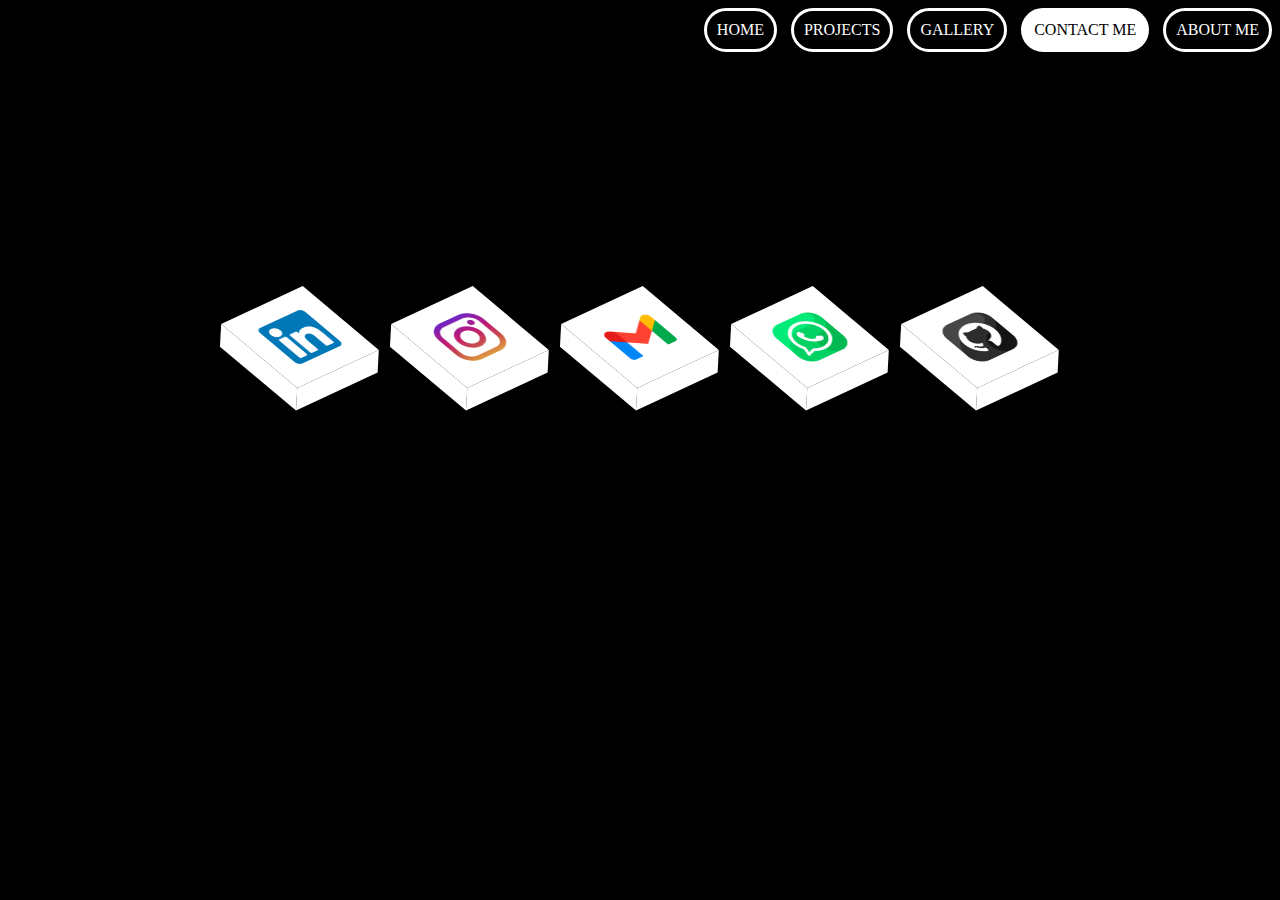
<file: contact.html>
<html>
    <link rel="stylesheet" href="contact.css">
    <body>
        <div class="nav">
            <div class="Home">HOME</div>
            <div class="proj">PROJECTS</div>
            <div class="pics">GALLERY</div>
            <div class="ABOUT">CONTACT ME</div>
            <div class="me">ABOUT ME</div>
        </div>
        <div class="social">
            <a href="https://www.linkedin.com/in/shobhit-singh-632045195/" target="_blank"><img src="in.png" width="50px"></a>
            <a href="scan.jpg" target="_blank"><img src="insta.png" width="50px"></a>
            <a href="mailto:shobhitsingh25032003@gmail.com" target="_blank"><img src="gmail.png" width="50px"></a>
            <a href="whatscan.jpg" target="_blank"><img src="whatsapp.png" width="50px"></a>
            <a href="https://github.com/IITianShobhitsingh" target="_blank"><img src="github.png" width="50px"></a>
        </div>
        <script src="pics.js"></script>
    </body>
</html>
</file>
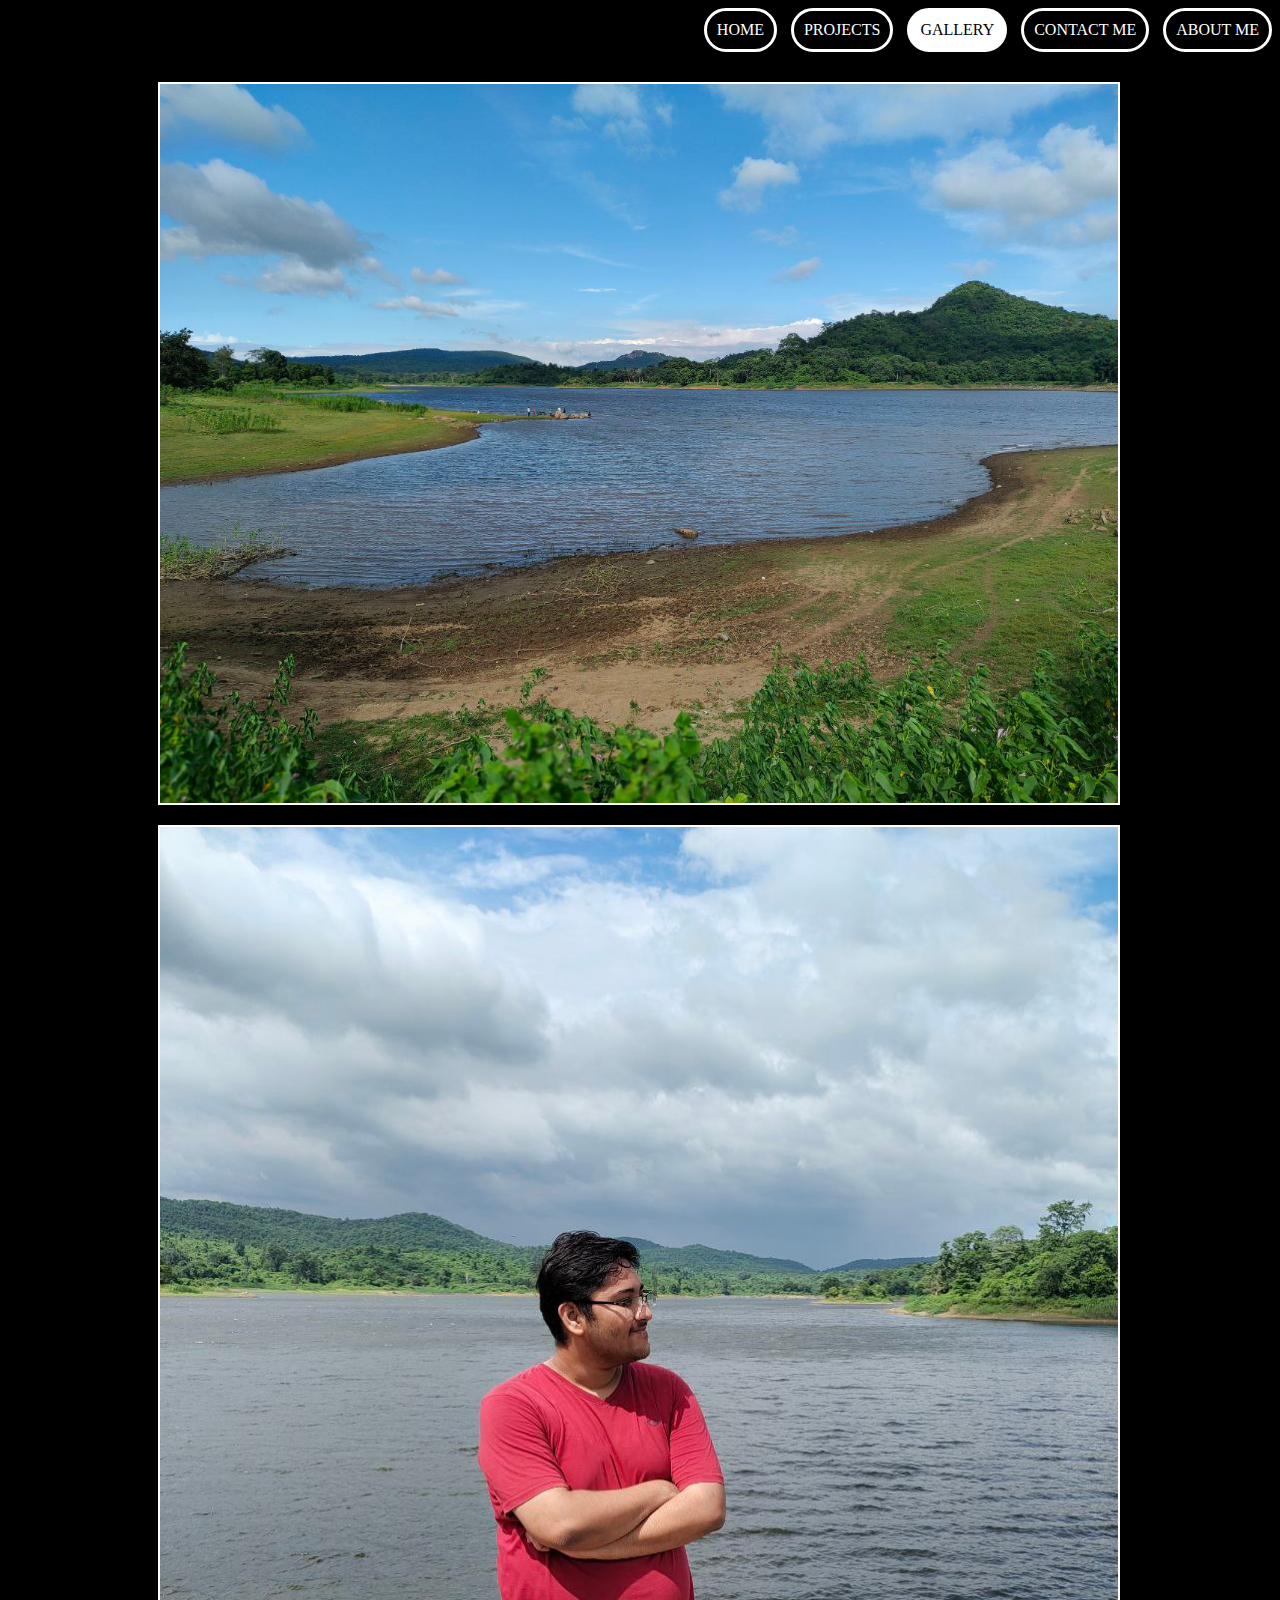
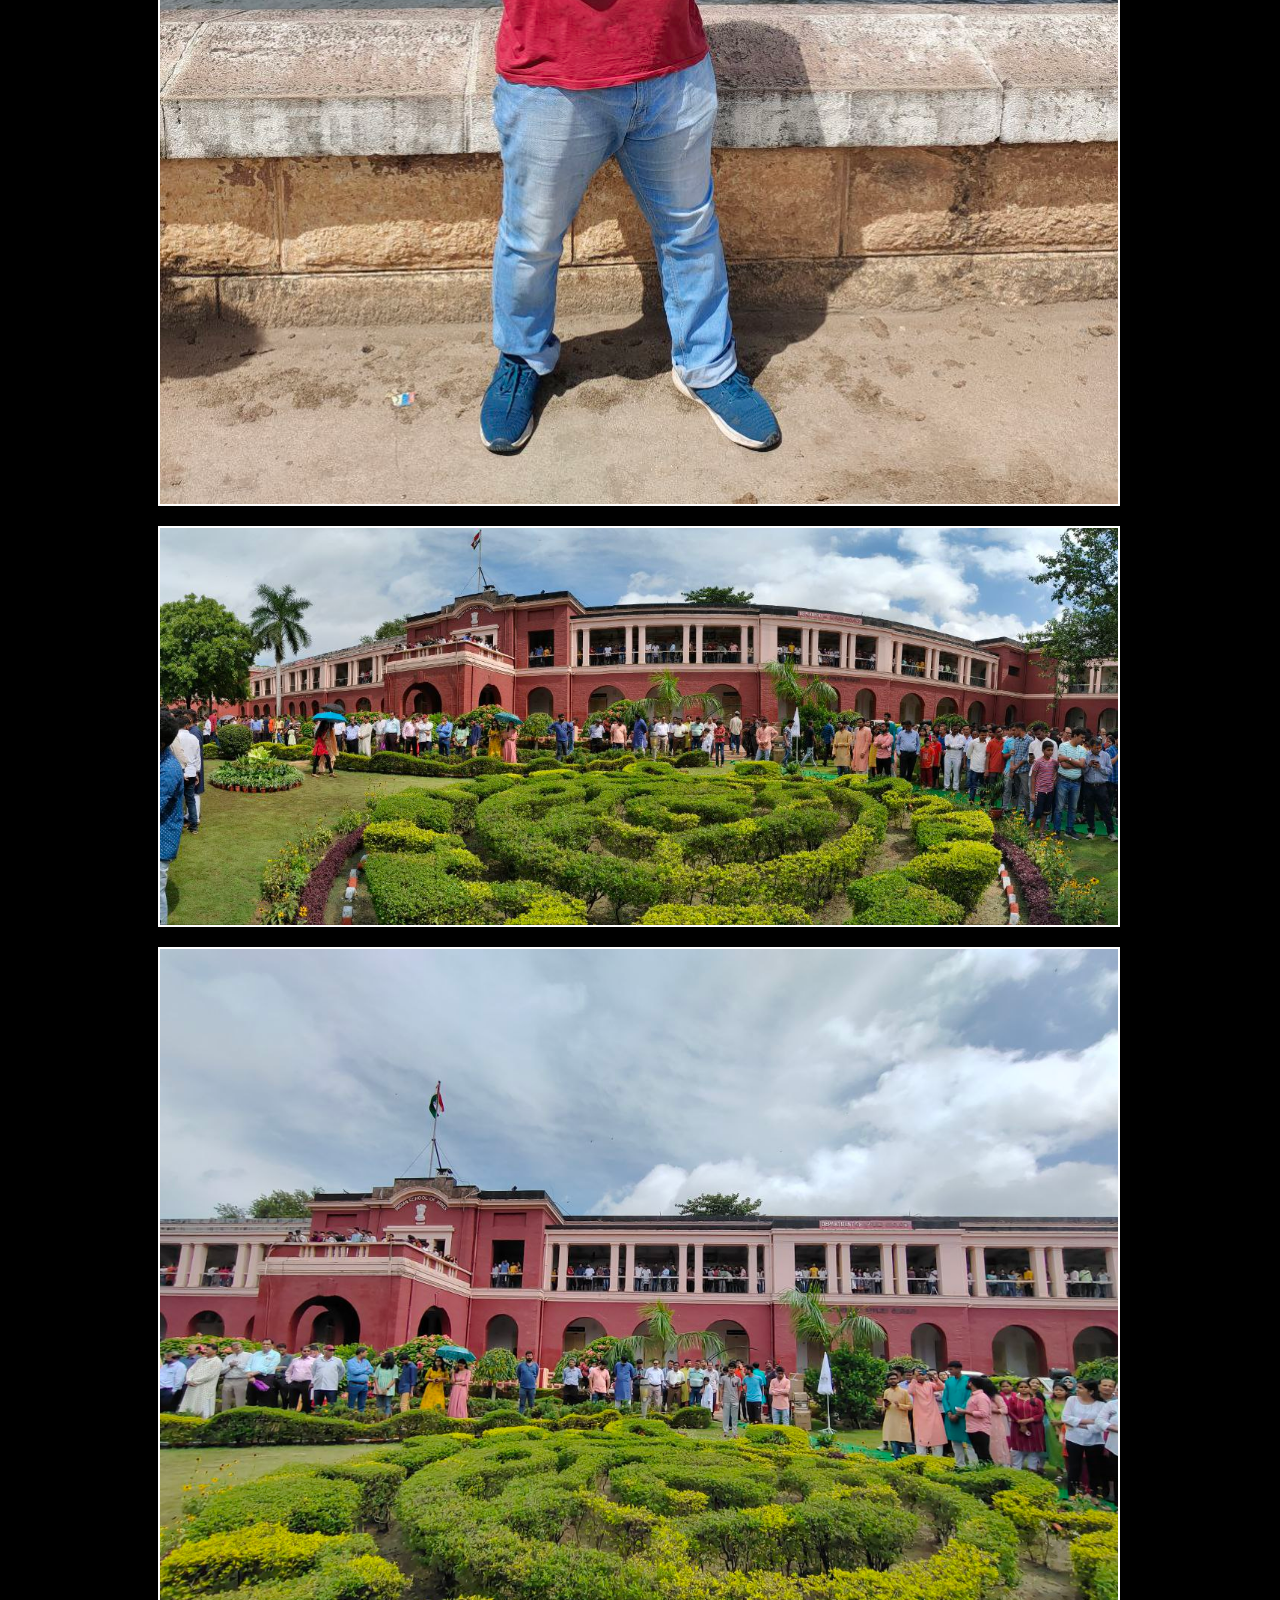
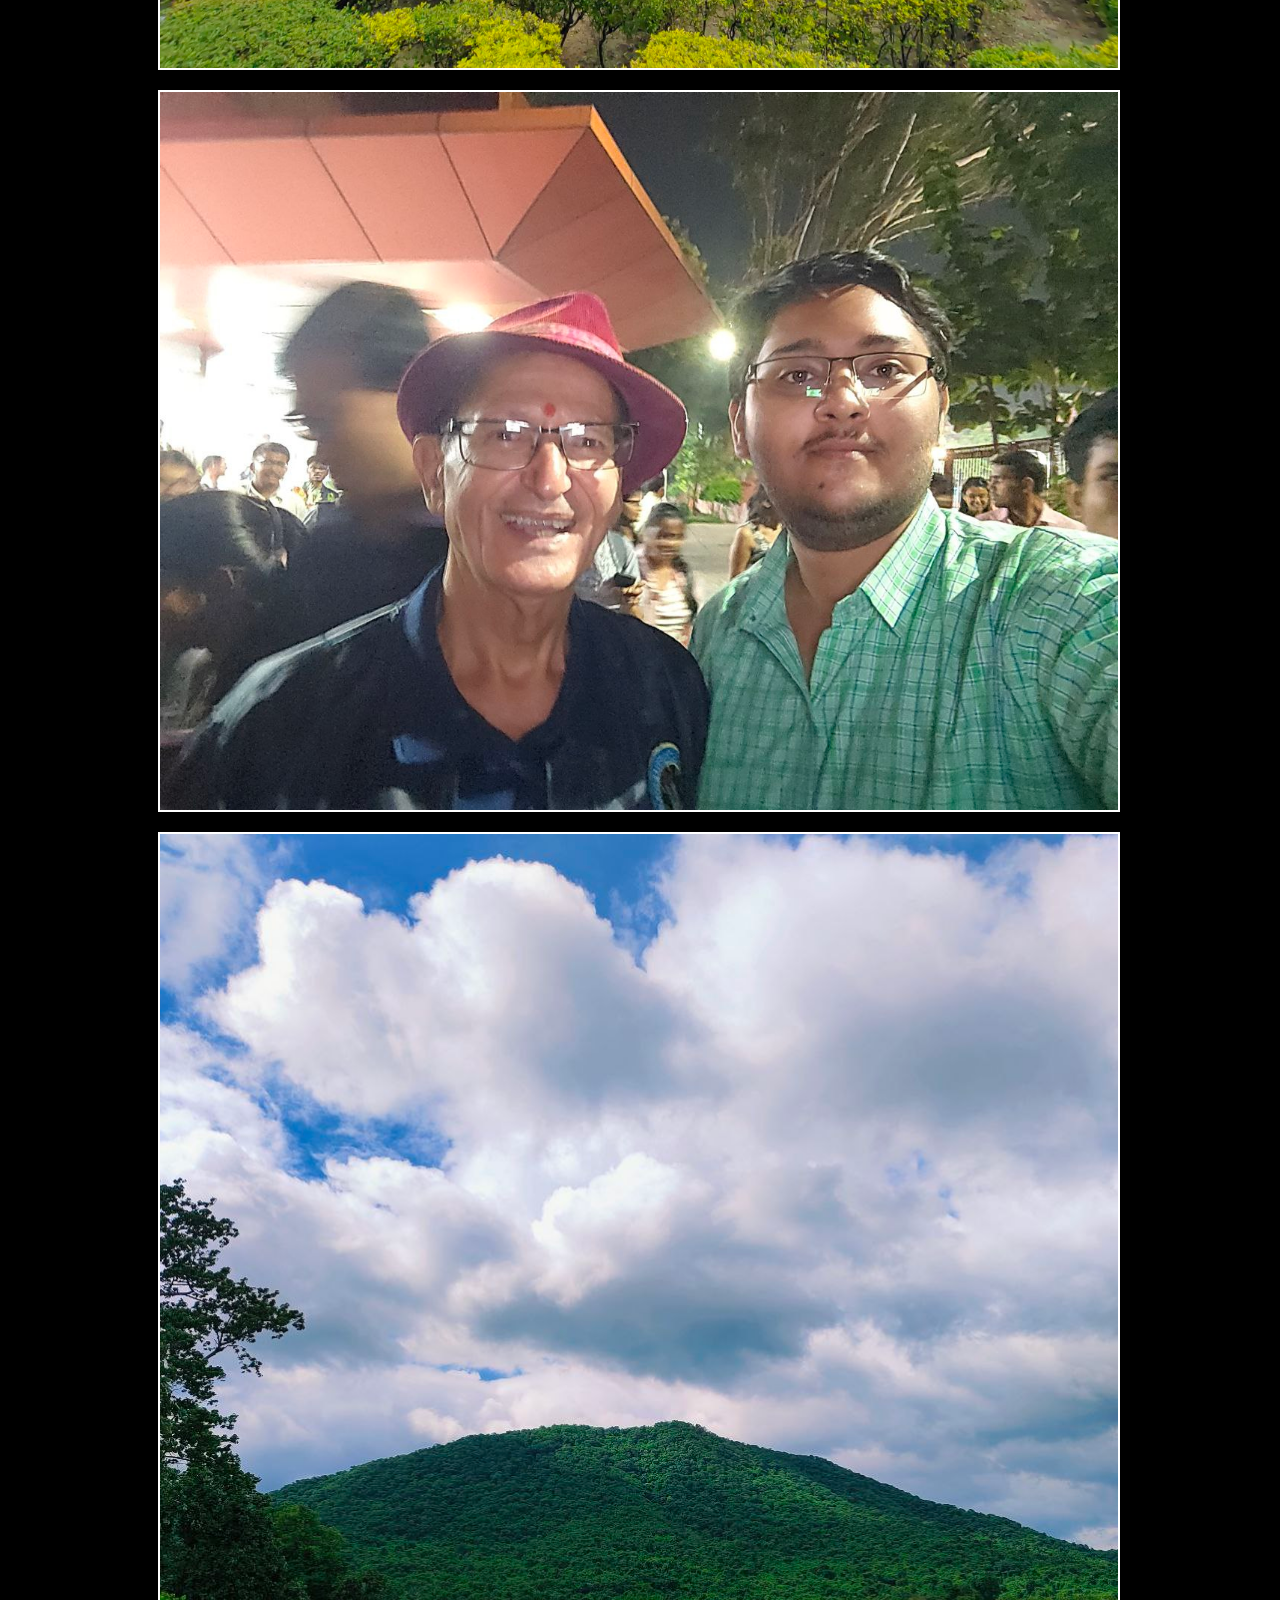
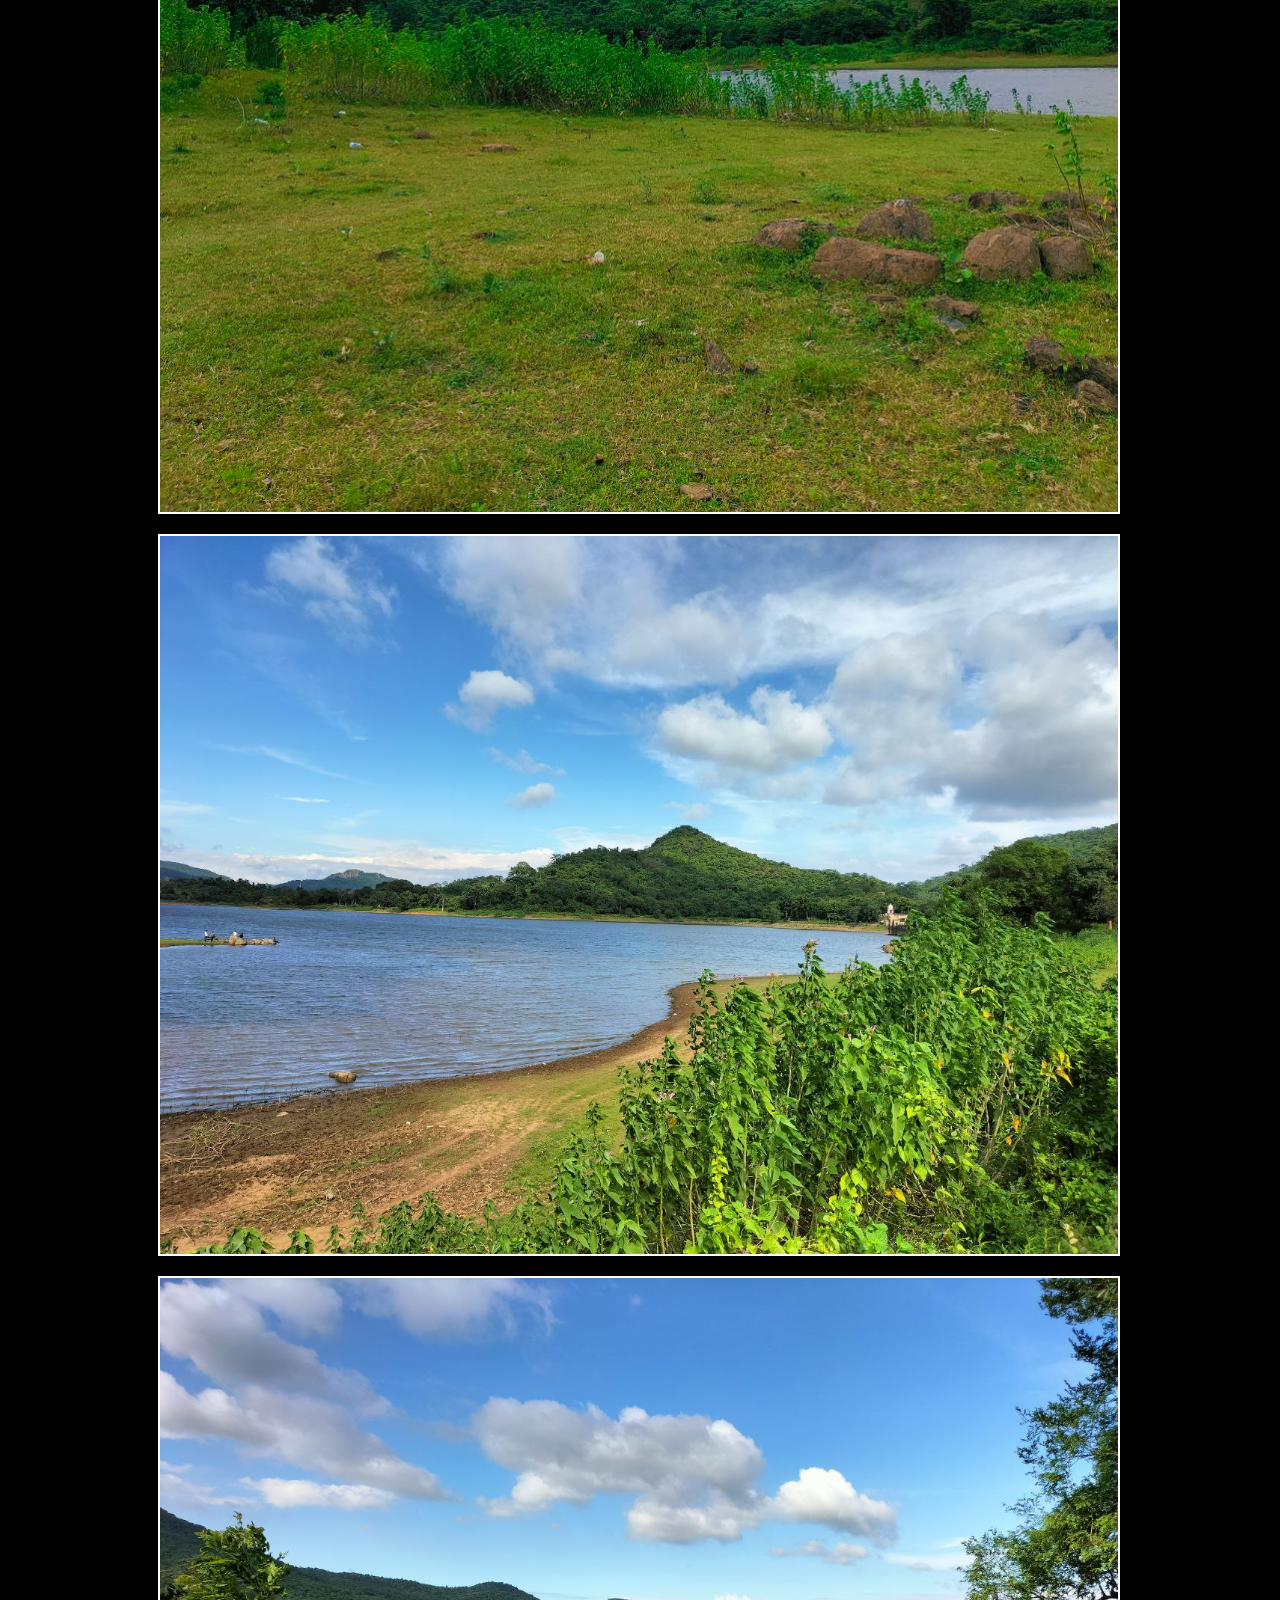
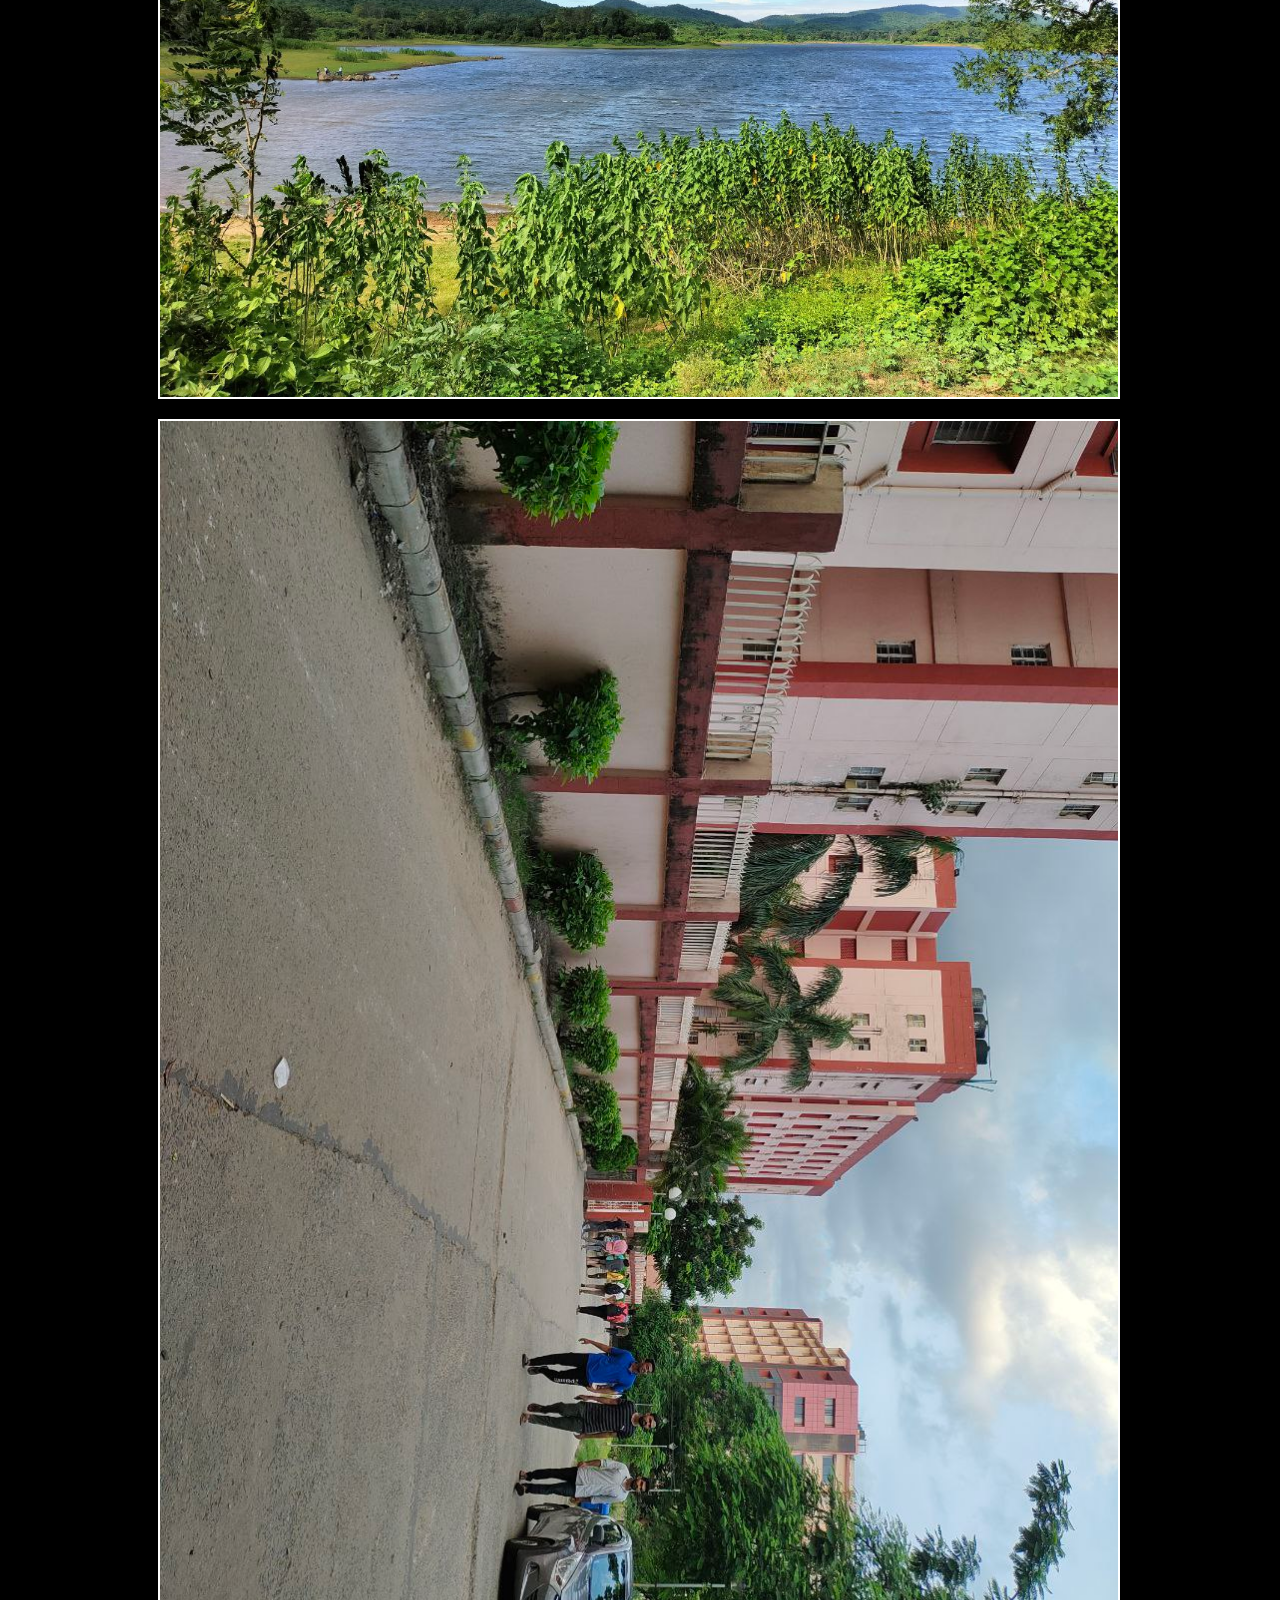
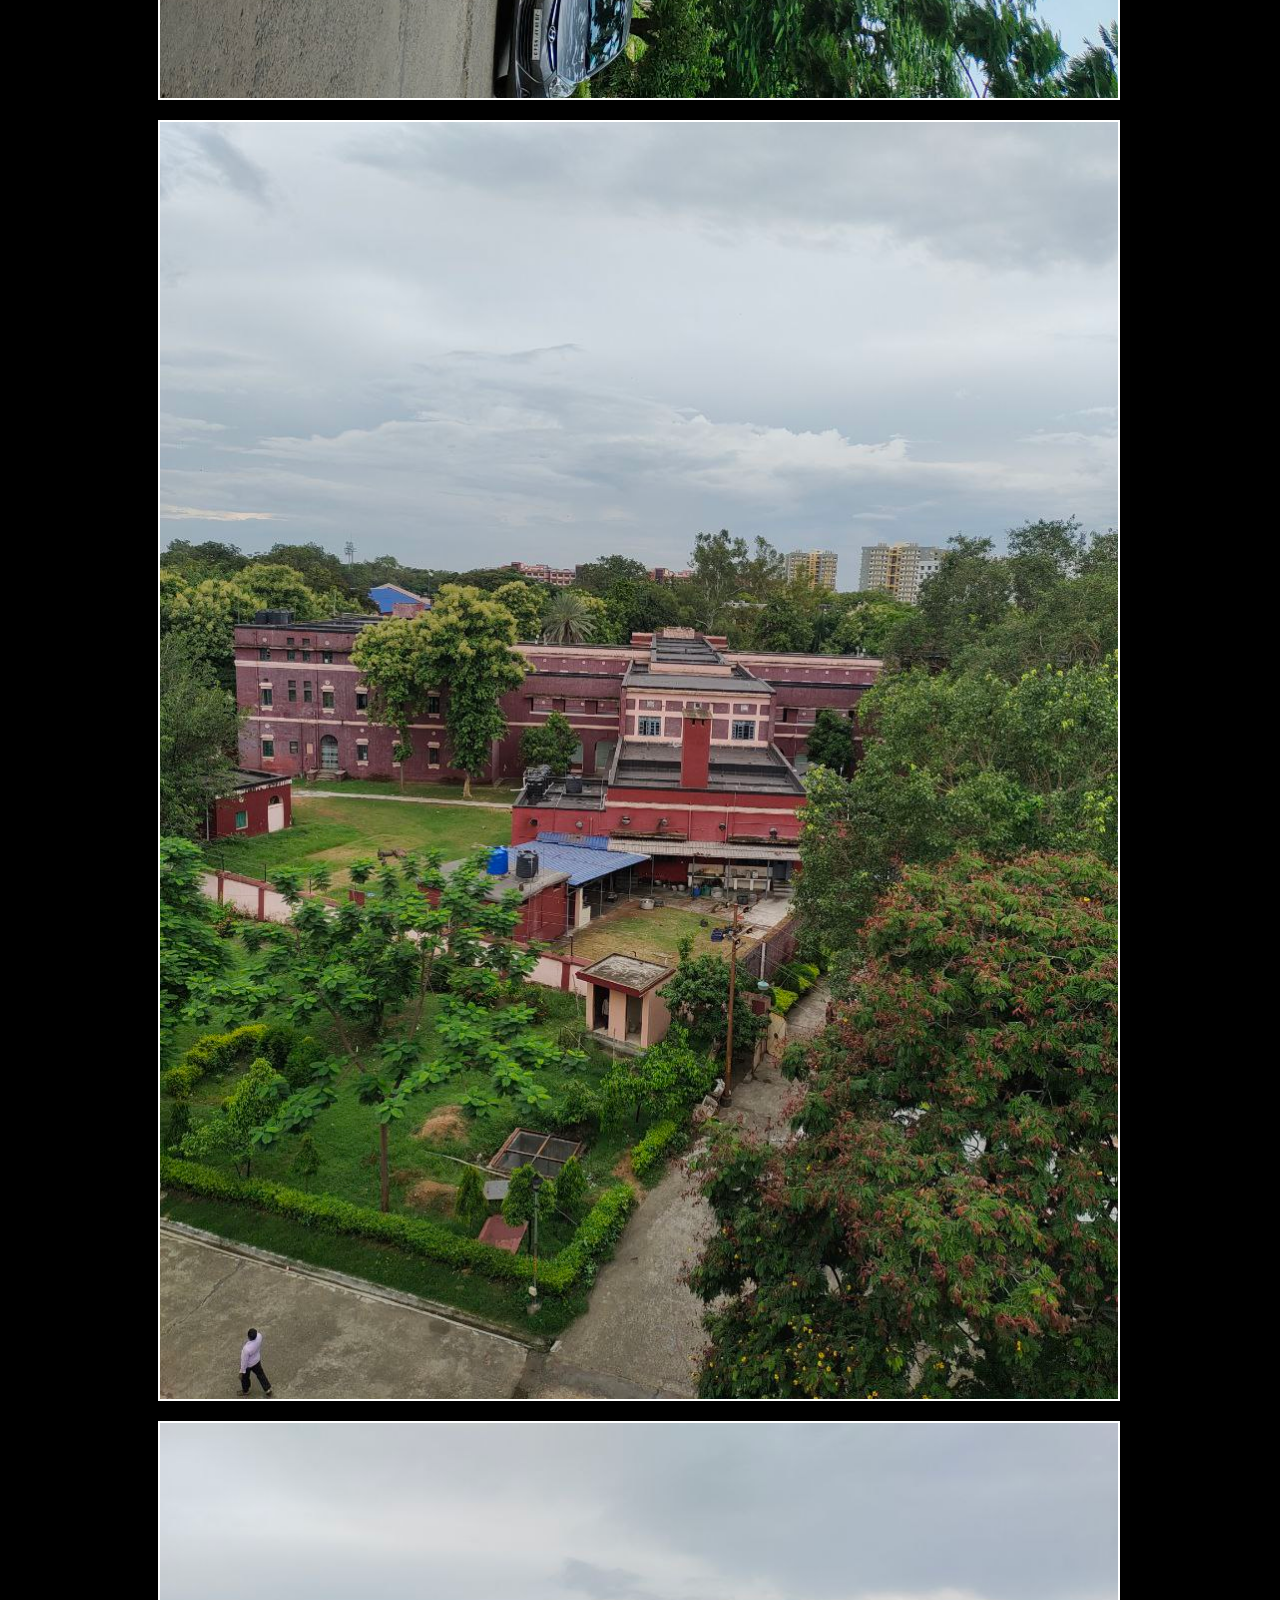
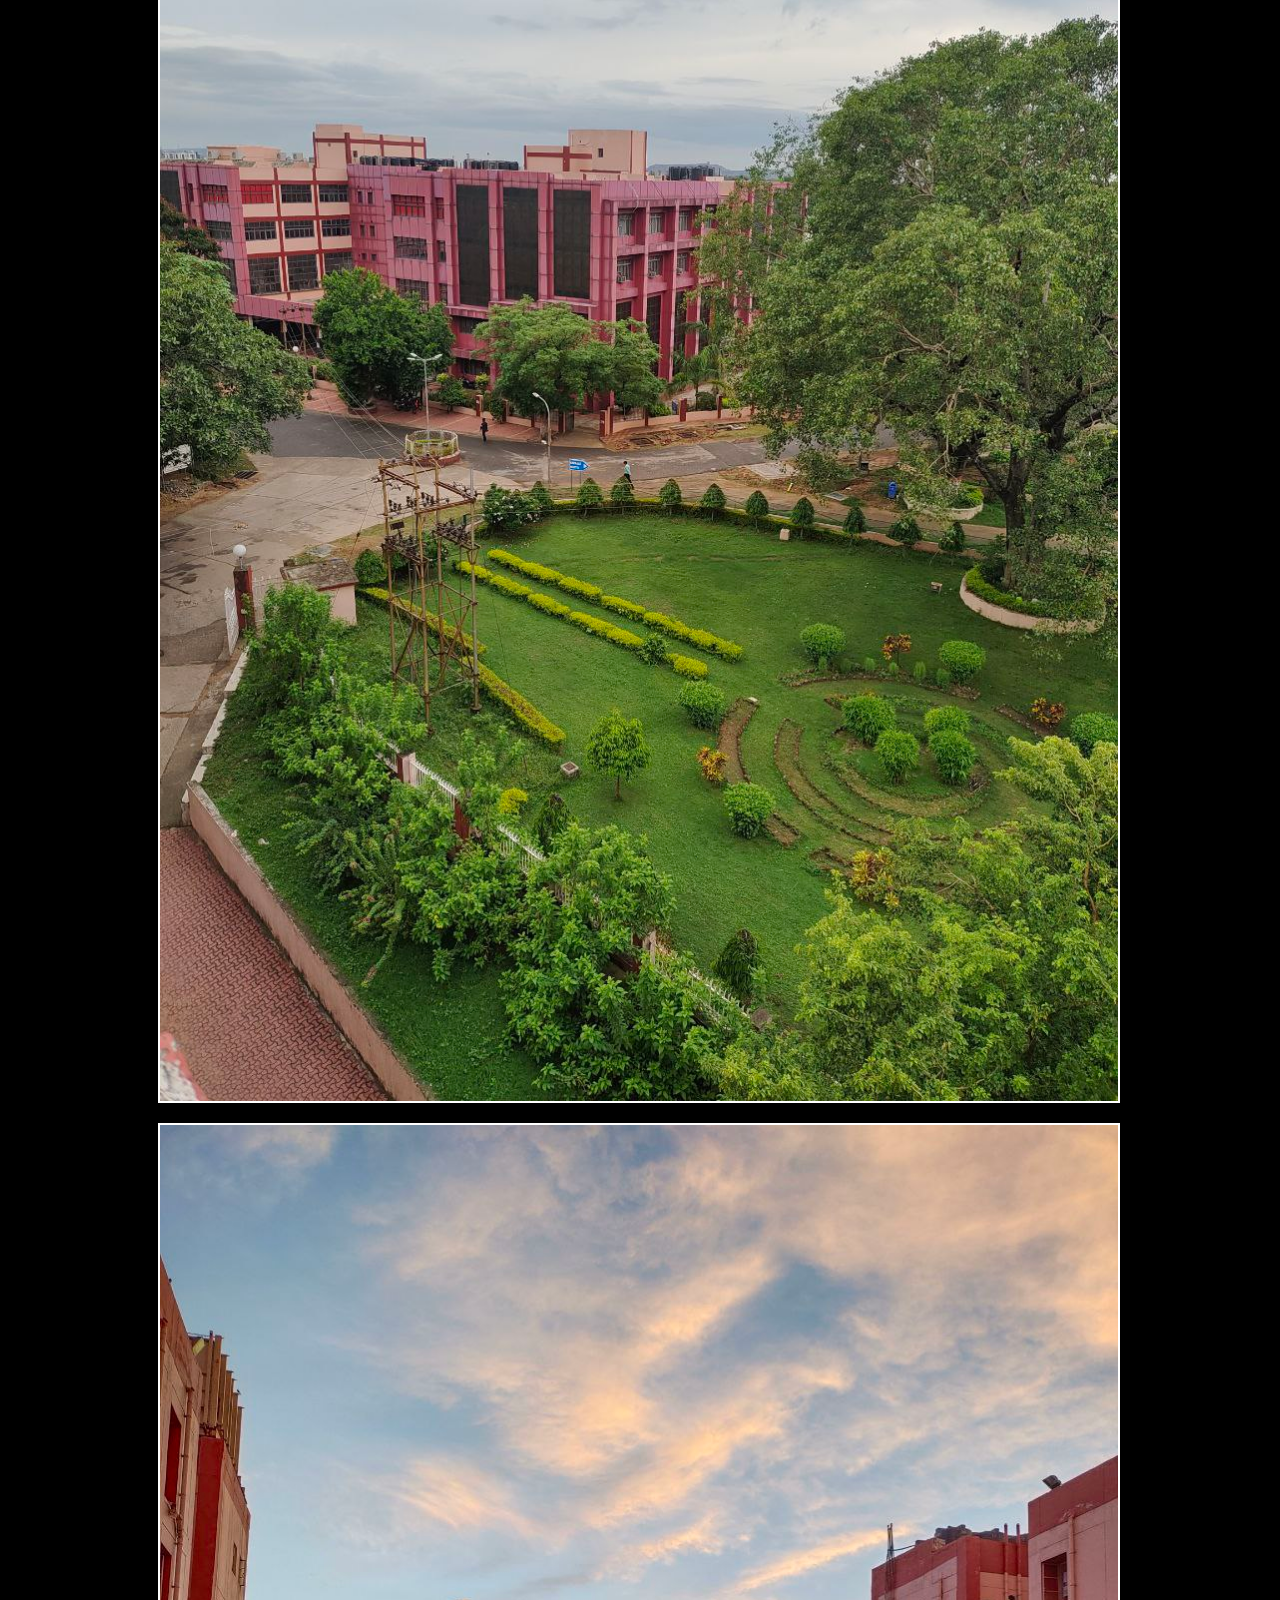
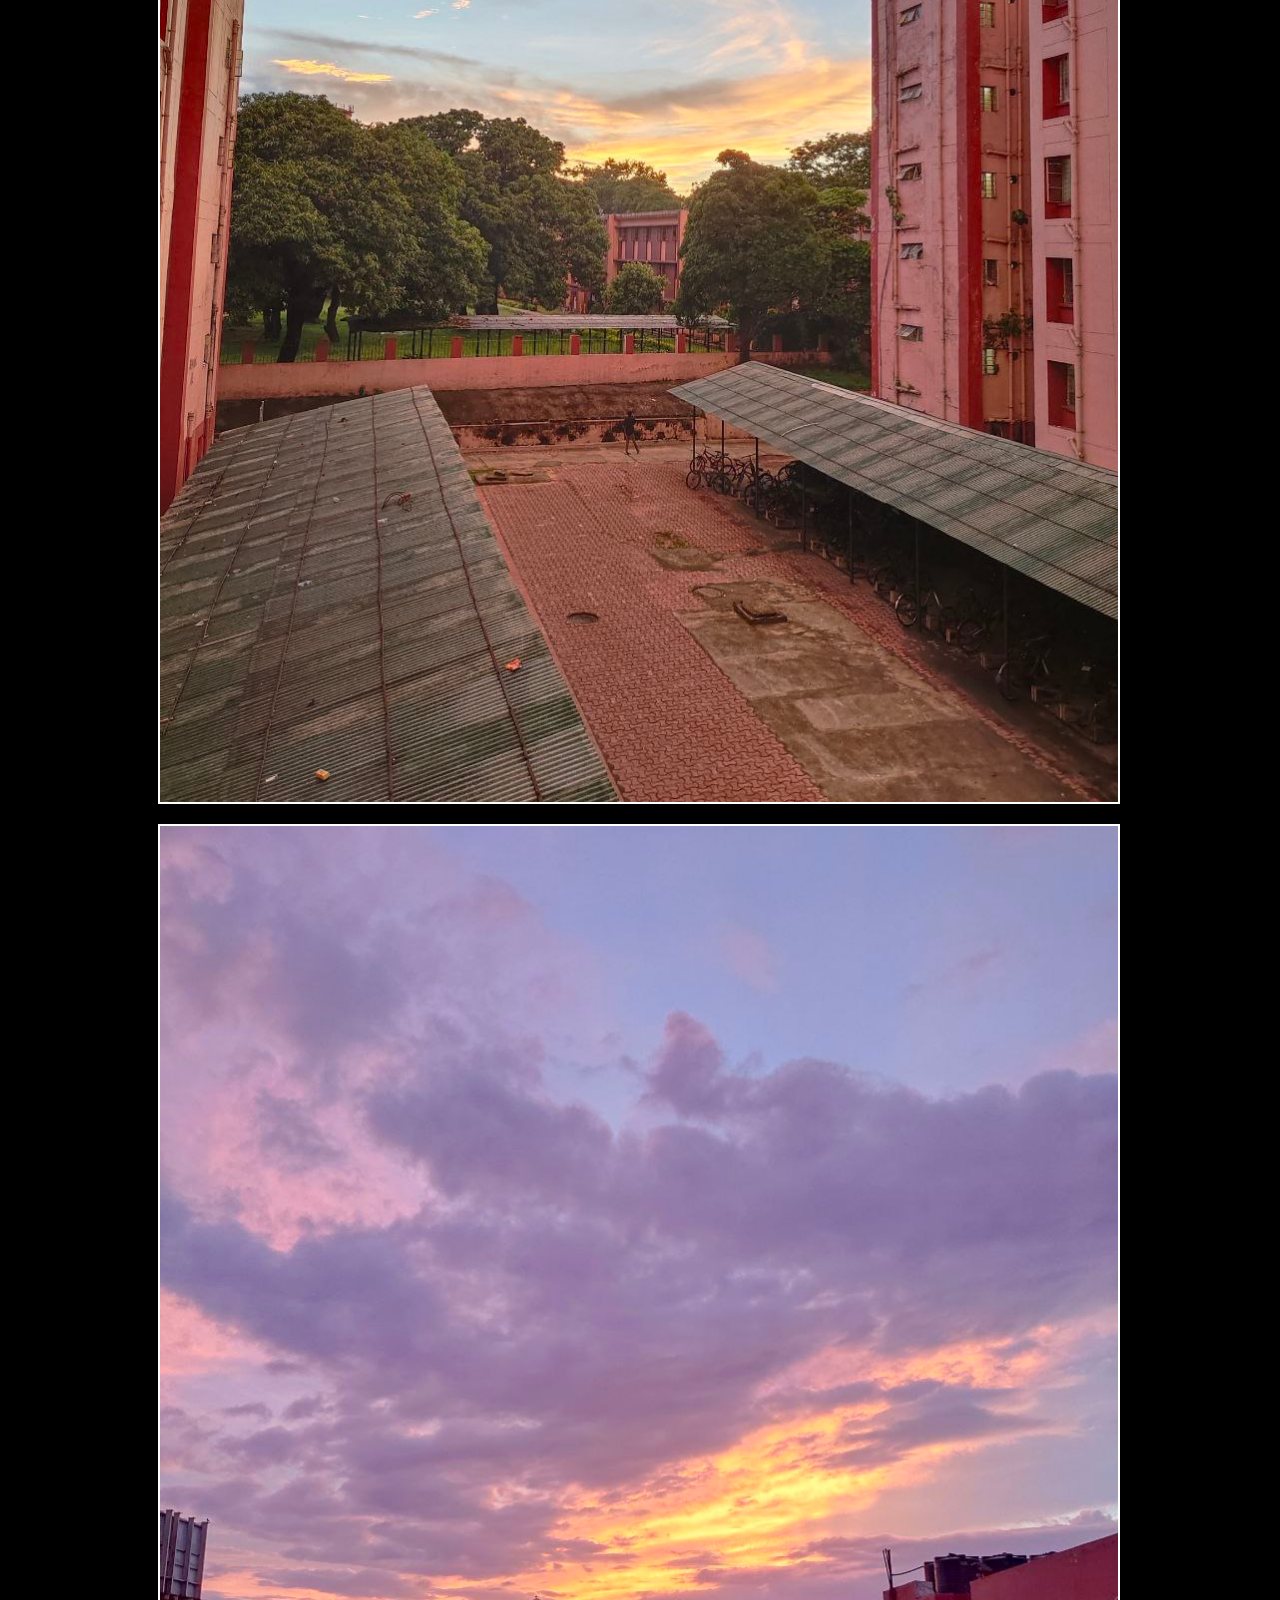
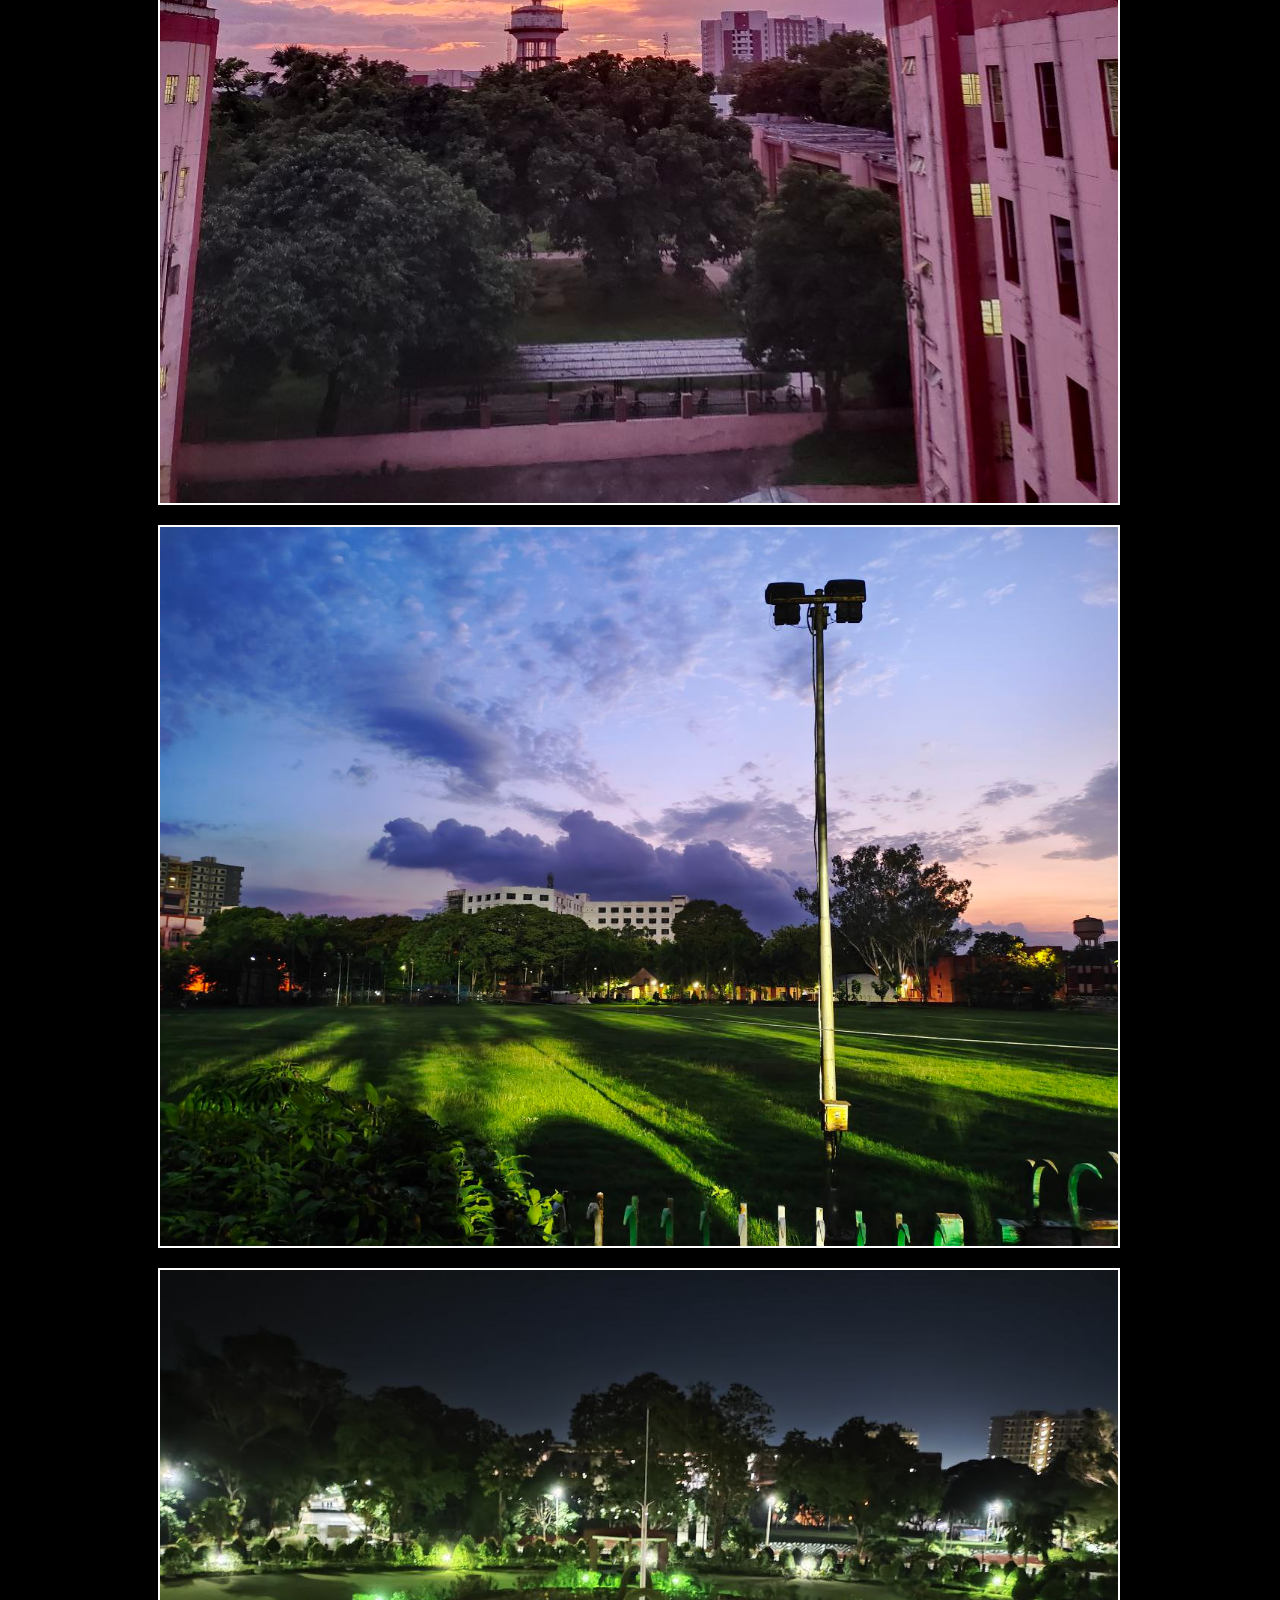
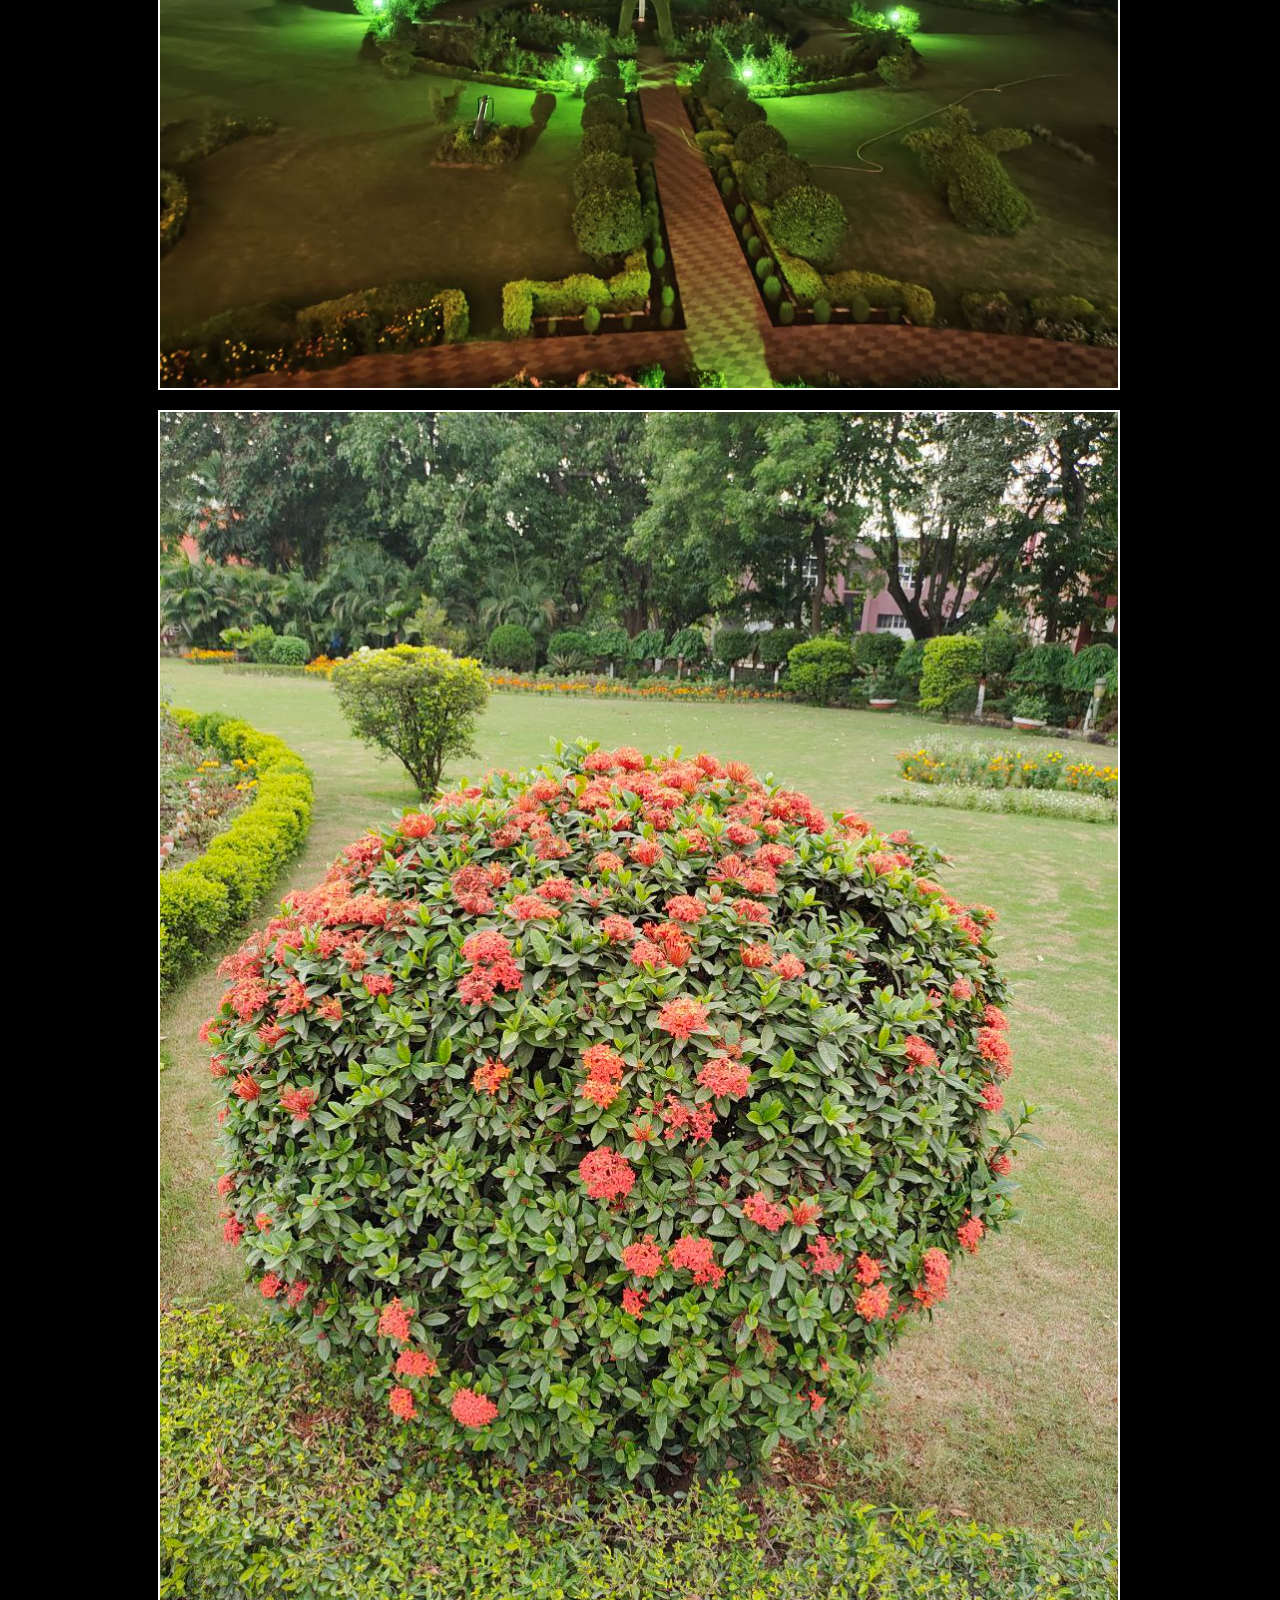
<file: pics.html>
<html>
    <link rel="stylesheet" href="pics.css">
    <body>
        <div class="nav">
            <div class="Home">HOME</div>
            <div class="proj">PROJECTS</div>
            <div class="pics">GALLERY</div>
            <div class="ABOUT">CONTACT ME</div>
            <div class="me">ABOUT ME</div>
        </div>
         <div class="images">
            <img src="gallery/1.jpg" class="som" width="958px">
            <img src="gallery/2.jpg" class="som" width="958px">
            <img src="gallery/3.jpg" class="som" width="958px">
            <img src="gallery/4.jpg" class="som" width="958px">
            <img src="gallery/5.jpg" class="som" width="958px">
            <img src="gallery/6.jpg" class="som" width="958px">
            <img src="gallery/7.jpg" class="som" width="958px">
            <img src="gallery/8.jpg" class="som" width="958px">
            <img src="gallery/9.jpg" class="som" width="958px">
            <img src="gallery/10.jpg" class="som" width="958px">
            <img src="gallery/11.jpg" class="som" width="958px">
            <img src="gallery/12.jpg" class="som" width="958px">
            <img src="gallery/13.jpg" class="som" width="958px">
            <img src="gallery/14.jpg" class="som" width="958px"> 
            <img src="gallery/15.jpg" class="som" width="958px">
            <img src="gallery/16.jpg" class="som" width="958px">
            <img src="gallery/17.jpg" class="som" width="958px">
            <img src="gallery/18.jpg" class="som" width="958px">
            <img src="gallery/19.jpg" class="som" width="958px">
            <img src="gallery/20.jpg" class="som" width="958px">
         </div>
    </body>
    <script src="pics.js"></script>
</html>
</file>
<file: contact.css>
.nav{
    margin-bottom: 20px;
    text-align: right;
    margin-top: 0;
}
body{
    background-color: black;
}
.Home{
    display:inline-block;
    padding: 10px;
    border: white solid;
    border-radius:25px;
    margin-left:10px;
    color: white;
}
.ABOUT{
    display: inline-block;
    padding: 10px;
    border: white solid;
    background: white;
    border-radius:25px;
    margin-left:10px;
    color: black;

}
.me{
    display:inline-block;
    padding: 10px;
    border: white solid;
    border-radius:25px;
    margin-left:10px;
    color: white;
}
.me:hover{
    cursor: pointer;
    color: black;
    background-color: white;
    animation: pulse 1500ms infinite;
}
.pics{
    display: inline-block;
    padding: 10px;
    border: white solid;
    border-radius:25px;
    margin-left:10px;
    color: white;
}
 
.proj{
    display: inline-block;
    padding: 10px;
    border: white solid;
    
    border-radius:25px;
    margin-left:10px;
    color: white;
}
.Home:hover{
    cursor: pointer;
    color: black;
    background-color: white;
    animation: pulse 1500ms infinite;
}
.ABOUT:hover{
    cursor: pointer;
    color: black;
    background-color: white;
    animation: pulse 1500ms infinite;
}
@keyframes pulse {
    0%{
        box-shadow: white 0 0 0 0 ;
    }
    75%{
        box-shadow: #0072ff00 00 0 100px;
    }
}
.proj:hover{
    cursor: pointer;
    color: black;
    background-color: white;
    animation: pulse 1500ms infinite;
}
.pics:hover{
    cursor: pointer;
    color: black;
    background-color: white;
    animation: pulse 1500ms infinite;
}
.social {
    display: flex;
    margin: 30px;
    justify-content: center;
    margin-top: 200px;     
}
.social a {
    display: block;
    background: white;
    padding: 20px;
    transform: perspective(1000px) rotate(-25deg) skew(25deg) translate(0, 0);
    box-shadow: -20px 20px 10px rgba(0, 0, 0, 0.5);
    transition: all 0.5s ease-in-out;
    margin: 40px;
     
}
.social a::before {
    display: block;
    content: "";
    position: absolute;
    width: 20px;
    height: 100%;
    left: -20px;
    top: 10px;
    background: white;
    transform: rotate(0deg) skewY(-45deg);
}
.social a::after {
    display: block;
    content: "";
    position: absolute;
    bottom: -20px;
    left: -10px;
    height: 20px;
    width: 100%;
    transform: rotate(0deg) skewX(-45deg);
    background: white;
    transform: rotate(45deg) scewY(-45deg);
}
.social a:hover {
    transform: perspective(1000px) rotate(-25deg) skew(25deg) translate(20px, -20px);
    box-shadow: -50px 50px 30px white;
}
.social a i {
    color: rgba(256, 256, 256, 1);
    font-size: 30pt;
}
</file>
<file: pics.css>
.nav{
    margin-bottom: 20px;
    text-align: right;
    margin-top: 0;
}
body{
    background-color: black;
}
.Home{
    display:inline-block;
    padding: 10px;
    border: white solid;
    border-radius:25px;
    margin-left:10px;
    color: white;
}
.ABOUT{
    display: inline-block;
    padding: 10px;
    border: white solid;
    
    border-radius:25px;
    margin-left:10px;
    color: white;
}
.pics{
    display: inline-block;
    padding: 10px;
    border: white solid;
    border-radius:25px;
    margin-left:10px;
    color: black;
    background: white;
}
 
.proj{
    display: inline-block;
    padding: 10px;
    border: white solid;
    
    border-radius:25px;
    margin-left:10px;
    color: white;
}
.Home:hover{
    cursor: pointer;
    color: black;
    background-color: white;
    animation: pulse 1500ms infinite;
}
.ABOUT:hover{
    cursor: pointer;
    color: black;
    background-color: white;
    animation: pulse 1500ms infinite;
}
@keyframes pulse {
    0%{
        box-shadow: white 0 0 0 0 ;
    }
    75%{
        box-shadow: #0072ff00 00 0 100px;
    }
}
.proj:hover{
    cursor: pointer;
    color: black;
    background-color: white;
    animation: pulse 1500ms infinite;
}
.pics:hover{
    cursor: pointer;
    color: black;
    background-color: white;
    animation: pulse 1500ms infinite;
}
.images{
    justify-content: center;
}
.som{
    border: white solid 2px;
    margin-left: 150px;
    margin-right: 0;
    margin-top:10px;
    margin-bottom: 10px;
    display: inline-block;
}
.me{
    display:inline-block;
    padding: 10px;
    border: white solid;
    border-radius:25px;
    margin-left:10px;
    color: white;
}
.me:hover{
    cursor: pointer;
    color: black;
    background-color: white;
    animation: pulse 1500ms infinite;
}
</file>
